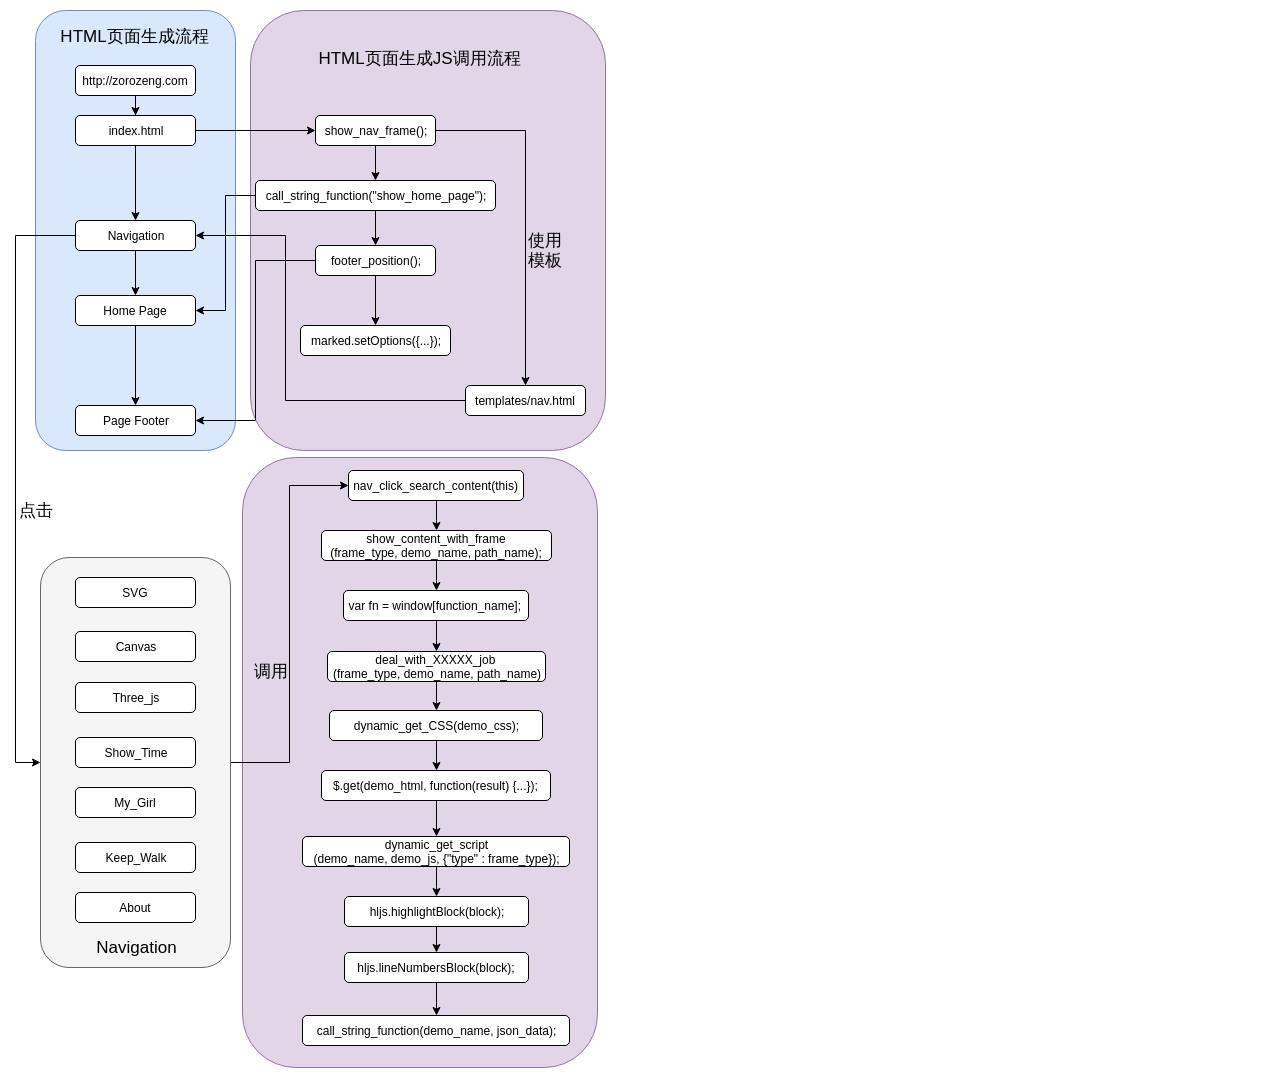
<file: docs/001_WebSite_WorkFlow.html>
<!DOCTYPE svg PUBLIC "-//W3C//DTD SVG 1.1//EN" "http://www.w3.org/Graphics/SVG/1.1/DTD/svg11.dtd">
<svg xmlns="http://www.w3.org/2000/svg" xmlns:xlink="http://www.w3.org/1999/xlink" width="598px" height="1060px" version="1.1" content="&lt;mxfile userAgent=&quot;Mozilla/5.0 (Windows NT 6.1; Win64; x64) AppleWebKit/537.36 (KHTML, like Gecko) Chrome/60.0.3112.101 Safari/537.36&quot; version=&quot;7.2.9&quot; editor=&quot;www.draw.io&quot; type=&quot;github&quot;&gt;&lt;diagram id=&quot;64497875-2e31-5ccf-d6de-5a4f2cf0b10d&quot; name=&quot;Page-1&quot;&gt;5Vxtc5s4EP41mkm/eHh/+Rg7Tjp3ba8z6Vx7nxgZZEOCkQ9kJ+6vPwkQBqQkjo0NzqUzHVhhjJ59dlntrgz0yfL5LoWr8CsOUAw0JXgG+g3QNNux6P9MsC0FmloIFmkUFKKa4D76jUqhUkrXUYCyxoUE45hEq6bQx0mCfNKQwTTFT83L5jhufusKLpAguPdhLEp/RgEJC6mj2Tv5ZxQtQv7NquUWIzPoPy5SvE7K7wOaPs//iuEl5PcqJ5qFMMBPNZE+BfokxZgUR8vnCYoZtBy24nO3L4xWz52ihOzzAdMsPrGB8RrxR84fjGw5GPl0EPuACvTxUxgRdL+CPht9otqnspAs43J4HsXxBMc4zT+rIzUwkU3lGUnxI6qNuJatQ4uOiI9czmKDUoKea6JyCncILxFJt/SSclQzymmUdDO4Op52ytP5VMOa4ixOOFgSZlHdewcaPShxk2Oo6x8CQ1NvYMgn8RaEhtEFhMppIQwgcua+DELLd9Bs3g2EuvMWgpqinAjBPewYBdTHlac4JSFe4ATG0510vINYacL5gAjZlm4argmmot0dvmC8Kq97EcQMr1O/fI6SZwSmC8QhKETsCV8FOkUxJNGm6aWPIp4AW0gInc01u4N2+xun+DdKFiMfL48jZAf0spv0sm2BXqomoZfeAbvsy2GXIbLL6otdqnvRuKlOX8AZAm4RheB5lE9+YHaoamc0RInDGiyjOH3qlOKPe35KmUaXQNF5p9tfpTw/+YedjMx3gDjHCSkvU+1jQNXtrkHNP3qdpnBbu2CFo4RktTt/Z4KdXait8Mew6/p563LbNlrqLL5/p9xqIvv5XkewlG9wEy0oADgZmg/RdDFWPJ0PuaC3OX+0hg/p7X3On6aG3Gd6Fyr5zhIKAyOVrpzzxWQJ0BSYKLcYE5QODRxDPSM4FxQGWqK99RYFqupF48ZzS+cHTrTFLMRPXgI33jyFS3T1qZpWjxapqz0G0qq4xBgstziRGuTSe3sJniaQrk7eH0gfDGJ/qxFVTHj6MI69jKRRsvDm68RnceoV0Kx/[base64]/A1AXXKhib7MC9AdcamNrANYB7C6YWoIpzFXZAL3BUNnTtAEf0LxQB0sSrWSxOcIJaleVSBONokdBTn+KKqHzM8IxoPHddDiyjIMgtVKagvQ3rHVpqcVURdWS7oo54ef8oHYmOfl8d/XEPpg4YK8DRy0GqqP+V3jS35ZRkUfSpFCeJoqcGGN+A8W1DHfR/qkl64OZDH1gdptaOmER9yBY1Wge+zul0DdNbuYrHTPUIwOy8XLU3x/eofBzTZjQ32T+B8qzNKP/ryLs341JT0uymurI+oy6a3QwxUBEgZA2Qq/0nWrVxwhm/g/IqAK1UvulIAJDGIEYXflJM5t//fXccjUSsKpjfZsU5Ii9DTFdNYLKBWY/z5to39lR+FzCIAeiPMEXIexgAEKpinhEJTbQClqD8ES07r4MeAIUliXhPBoWY//m69e6itPPV2vuBqPLMZwFCLKn8idDK+wnjxwFAYZ3TPMRV0PUMr0n/MOjqGWEwLWHCxwSxzxGpYlh6XISwmvlKfKt1G+ByuBsRbhkPNBqySlkPXW6y/kArzgtIK5jQ4wU7rndCFaP0xvULBL19oGWdyttyS5NwDTF+PNWyzhpGS8NBazlTspbjL9oemC6u5Vh/gx9H/qOXIZj6oUfXFYTO6IqEUfapa9/7/oKCqTZ4Z/A1fiMvJ9li04UrtobR73AQ8TjJGsTrrf/BEtdCeW2+JJv3FJGwaLPhvjWINtyvXuUDHtmu6Cj9KiVAS+wl+cWTHAn6YXZalMAq31y7Rf885h0g1QpM5HHF2c55PIxi/2E8ltStrd6K/5YYKmxgSgVzGgUouYBqNGHbU80xb0gpqGreFOyES8auZJatamydpcNhqmE1mGopEo/rnMrj7pEpGyxTTQlTe0vbWuJqKkAwLjztL/bnPeDZS3w8zPtKyDxMZ8ypyinOzbrujHnNvfNtgXts2x0sxWXRbG/rNktWmRD4G2wpOSPfow/sTe7vr3L6+ln26QX3O1DGag3G2pw0DcbqJ2KsdsGMlWQabLU3xso2NQiMBZoxog9bMLXoYGGOtupvTVG2jsknFnA0m78uhcytWNiWrOmq/R+dk3kYm/4PIjMnboPMvf0MAH+a/d1v5qfRirzESjHyaEUa+SmrGk0K6u/6uYvghJ/lkfg1s5hd5HJpJqI0f5zF4VnUuonw91/nJjKMvY6HmYhkS77dW5uzLUsgCTwP44dsFFIdxkyP4xj7j1cz9v9lUbZs7qwyxIpIWdUxTkTZYewWPIyykm1wdm/7B21ZrkhO2ThK0Lf1cobS7MOQ1pJ0RpyMtLJkhwC1dItT6834kOHECyCBlwV+6yWnKpLNjCd7yzmKAEAXddaRbYJdqbXZR1iO8VJrP7nT3moAjnoGwJXXAFd6yY/0lgJ0JHXtqQ3oamvsgqkJHBuMP3bRutXzqIrrzJO1IksiP7FR/wNj3/5pRMsWc6wdgU9Pdz/+WWwj2v3Aqj79Dw==&lt;/diagram&gt;&lt;/mxfile&gt;" style="background-color: rgb(255, 255, 255);"><defs/><g transform="translate(0.5,0.5)"><rect x="234" y="449" width="355" height="610" rx="53.25" ry="53.25" fill="#e1d5e7" stroke="#9673a6" pointer-events="none"/><rect x="242" y="2" width="355" height="440" rx="53.25" ry="53.25" fill="#e1d5e7" stroke="#9673a6" pointer-events="none"/><rect x="27" y="2" width="200" height="440" rx="30" ry="30" fill="#dae8fc" stroke="#6c8ebf" pointer-events="none"/><path d="M 127 87 L 127 107 L 127 87 L 127 100.63" fill="none" stroke="#000000" stroke-miterlimit="10" pointer-events="none"/><path d="M 127 105.88 L 123.5 98.88 L 127 100.63 L 130.5 98.88 Z" fill="#000000" stroke="#000000" stroke-miterlimit="10" pointer-events="none"/><rect x="67" y="57" width="120" height="30" rx="4.5" ry="4.5" fill="#ffffff" stroke="#000000" pointer-events="none"/><g transform="translate(73.5,65.5)"><switch><foreignObject style="overflow:visible;" pointer-events="all" width="106" height="12" requiredFeatures="http://www.w3.org/TR/SVG11/feature#Extensibility"><div xmlns="http://www.w3.org/1999/xhtml" style="display: inline-block; font-size: 12px; font-family: Helvetica; color: rgb(0, 0, 0); line-height: 1.2; vertical-align: top; width: 106px; white-space: nowrap; word-wrap: normal; text-align: center;"><div xmlns="http://www.w3.org/1999/xhtml" style="display:inline-block;text-align:inherit;text-decoration:inherit;">http://zorozeng.com</div></div></foreignObject><text x="53" y="12" fill="#000000" text-anchor="middle" font-size="12px" font-family="Helvetica">http://zorozeng.com</text></switch></g><path d="M 187 122 L 300.63 122" fill="none" stroke="#000000" stroke-miterlimit="10" pointer-events="none"/><path d="M 305.88 122 L 298.88 125.5 L 300.63 122 L 298.88 118.5 Z" fill="#000000" stroke="#000000" stroke-miterlimit="10" pointer-events="none"/><path d="M 127 137 L 127 205.63" fill="none" stroke="#000000" stroke-miterlimit="10" pointer-events="none"/><path d="M 127 210.88 L 123.5 203.88 L 127 205.63 L 130.5 203.88 Z" fill="#000000" stroke="#000000" stroke-miterlimit="10" pointer-events="none"/><rect x="67" y="107" width="120" height="30" rx="4.5" ry="4.5" fill="#ffffff" stroke="#000000" pointer-events="none"/><g transform="translate(99.5,115.5)"><switch><foreignObject style="overflow:visible;" pointer-events="all" width="54" height="12" requiredFeatures="http://www.w3.org/TR/SVG11/feature#Extensibility"><div xmlns="http://www.w3.org/1999/xhtml" style="display: inline-block; font-size: 12px; font-family: Helvetica; color: rgb(0, 0, 0); line-height: 1.2; vertical-align: top; width: 56px; white-space: nowrap; word-wrap: normal; text-align: center;"><div xmlns="http://www.w3.org/1999/xhtml" style="display:inline-block;text-align:inherit;text-decoration:inherit;">index.html</div></div></foreignObject><text x="27" y="12" fill="#000000" text-anchor="middle" font-size="12px" font-family="Helvetica">index.html</text></switch></g><path d="M 127 242 L 127 280.63" fill="none" stroke="#000000" stroke-miterlimit="10" pointer-events="none"/><path d="M 127 285.88 L 123.5 278.88 L 127 280.63 L 130.5 278.88 Z" fill="#000000" stroke="#000000" stroke-miterlimit="10" pointer-events="none"/><path d="M 67 227 L 7 227 L 7 754 L 25.63 754" fill="none" stroke="#000000" stroke-miterlimit="10" pointer-events="none"/><path d="M 30.88 754 L 23.88 757.5 L 25.63 754 L 23.88 750.5 Z" fill="#000000" stroke="#000000" stroke-miterlimit="10" pointer-events="none"/><rect x="67" y="212" width="120" height="30" rx="4.5" ry="4.5" fill="#ffffff" stroke="#000000" pointer-events="none"/><g transform="translate(98.5,220.5)"><switch><foreignObject style="overflow:visible;" pointer-events="all" width="56" height="12" requiredFeatures="http://www.w3.org/TR/SVG11/feature#Extensibility"><div xmlns="http://www.w3.org/1999/xhtml" style="display: inline-block; font-size: 12px; font-family: Helvetica; color: rgb(0, 0, 0); line-height: 1.2; vertical-align: top; width: 58px; white-space: nowrap; word-wrap: normal; text-align: center;"><div xmlns="http://www.w3.org/1999/xhtml" style="display:inline-block;text-align:inherit;text-decoration:inherit;">Navigation</div></div></foreignObject><text x="28" y="12" fill="#000000" text-anchor="middle" font-size="12px" font-family="Helvetica">Navigation</text></switch></g><path d="M 127 317 L 127 390.63" fill="none" stroke="#000000" stroke-miterlimit="10" pointer-events="none"/><path d="M 127 395.88 L 123.5 388.88 L 127 390.63 L 130.5 388.88 Z" fill="#000000" stroke="#000000" stroke-miterlimit="10" pointer-events="none"/><rect x="67" y="287" width="120" height="30" rx="4.5" ry="4.5" fill="#ffffff" stroke="#000000" pointer-events="none"/><g transform="translate(94.5,295.5)"><switch><foreignObject style="overflow:visible;" pointer-events="all" width="64" height="12" requiredFeatures="http://www.w3.org/TR/SVG11/feature#Extensibility"><div xmlns="http://www.w3.org/1999/xhtml" style="display: inline-block; font-size: 12px; font-family: Helvetica; color: rgb(0, 0, 0); line-height: 1.2; vertical-align: top; width: 64px; white-space: nowrap; word-wrap: normal; text-align: center;"><div xmlns="http://www.w3.org/1999/xhtml" style="display:inline-block;text-align:inherit;text-decoration:inherit;">Home Page</div></div></foreignObject><text x="32" y="12" fill="#000000" text-anchor="middle" font-size="12px" font-family="Helvetica">Home Page</text></switch></g><rect x="67" y="397" width="120" height="30" rx="4.5" ry="4.5" fill="#ffffff" stroke="#000000" pointer-events="none"/><g transform="translate(93.5,405.5)"><switch><foreignObject style="overflow:visible;" pointer-events="all" width="66" height="12" requiredFeatures="http://www.w3.org/TR/SVG11/feature#Extensibility"><div xmlns="http://www.w3.org/1999/xhtml" style="display: inline-block; font-size: 12px; font-family: Helvetica; color: rgb(0, 0, 0); line-height: 1.2; vertical-align: top; width: 68px; white-space: nowrap; word-wrap: normal; text-align: center;"><div xmlns="http://www.w3.org/1999/xhtml" style="display:inline-block;text-align:inherit;text-decoration:inherit;">Page Footer</div></div></foreignObject><text x="33" y="12" fill="#000000" text-anchor="middle" font-size="12px" font-family="Helvetica">Page Footer</text></switch></g><path d="M 427 122 L 517 122 L 517 370.63" fill="none" stroke="#000000" stroke-miterlimit="10" pointer-events="none"/><path d="M 517 375.88 L 513.5 368.88 L 517 370.63 L 520.5 368.88 Z" fill="#000000" stroke="#000000" stroke-miterlimit="10" pointer-events="none"/><path d="M 367 137 L 367 157 L 367 152 L 367 165.63" fill="none" stroke="#000000" stroke-miterlimit="10" pointer-events="none"/><path d="M 367 170.88 L 363.5 163.88 L 367 165.63 L 370.5 163.88 Z" fill="#000000" stroke="#000000" stroke-miterlimit="10" pointer-events="none"/><rect x="307" y="107" width="120" height="30" rx="4.5" ry="4.5" fill="#ffffff" stroke="#000000" pointer-events="none"/><g transform="translate(315.5,115.5)"><switch><foreignObject style="overflow:visible;" pointer-events="all" width="102" height="12" requiredFeatures="http://www.w3.org/TR/SVG11/feature#Extensibility"><div xmlns="http://www.w3.org/1999/xhtml" style="display: inline-block; font-size: 12px; font-family: Helvetica; color: rgb(0, 0, 0); line-height: 1.2; vertical-align: top; width: 104px; white-space: nowrap; word-wrap: normal; text-align: center;"><div xmlns="http://www.w3.org/1999/xhtml" style="display:inline-block;text-align:inherit;text-decoration:inherit;">show_nav_frame();</div></div></foreignObject><text x="51" y="12" fill="#000000" text-anchor="middle" font-size="12px" font-family="Helvetica">show_nav_frame();</text></switch></g><path d="M 367 202 L 367 222 L 367 217 L 367 230.63" fill="none" stroke="#000000" stroke-miterlimit="10" pointer-events="none"/><path d="M 367 235.88 L 363.5 228.88 L 367 230.63 L 370.5 228.88 Z" fill="#000000" stroke="#000000" stroke-miterlimit="10" pointer-events="none"/><path d="M 247 187 L 217 187 L 217 302 L 193.37 302" fill="none" stroke="#000000" stroke-miterlimit="10" pointer-events="none"/><path d="M 188.12 302 L 195.12 298.5 L 193.37 302 L 195.12 305.5 Z" fill="#000000" stroke="#000000" stroke-miterlimit="10" pointer-events="none"/><rect x="247" y="172" width="240" height="30" rx="4.5" ry="4.5" fill="#ffffff" stroke="#000000" pointer-events="none"/><g transform="translate(256.5,180.5)"><switch><foreignObject style="overflow:visible;" pointer-events="all" width="220" height="12" requiredFeatures="http://www.w3.org/TR/SVG11/feature#Extensibility"><div xmlns="http://www.w3.org/1999/xhtml" style="display: inline-block; font-size: 12px; font-family: Helvetica; color: rgb(0, 0, 0); line-height: 1.2; vertical-align: top; width: 222px; white-space: nowrap; word-wrap: normal; text-align: center;"><div xmlns="http://www.w3.org/1999/xhtml" style="display:inline-block;text-align:inherit;text-decoration:inherit;">call_string_function("show_home_page");</div></div></foreignObject><text x="110" y="12" fill="#000000" text-anchor="middle" font-size="12px" font-family="Helvetica">call_string_function("show_home_page");</text></switch></g><path d="M 367 267 L 367 310.63" fill="none" stroke="#000000" stroke-miterlimit="10" pointer-events="none"/><path d="M 367 315.88 L 363.5 308.88 L 367 310.63 L 370.5 308.88 Z" fill="#000000" stroke="#000000" stroke-miterlimit="10" pointer-events="none"/><path d="M 307 252 L 247 252 L 247 412 L 193.37 412" fill="none" stroke="#000000" stroke-miterlimit="10" pointer-events="none"/><path d="M 188.12 412 L 195.12 408.5 L 193.37 412 L 195.12 415.5 Z" fill="#000000" stroke="#000000" stroke-miterlimit="10" pointer-events="none"/><rect x="307" y="237" width="120" height="30" rx="4.5" ry="4.5" fill="#ffffff" stroke="#000000" pointer-events="none"/><g transform="translate(321.5,245.5)"><switch><foreignObject style="overflow:visible;" pointer-events="all" width="90" height="12" requiredFeatures="http://www.w3.org/TR/SVG11/feature#Extensibility"><div xmlns="http://www.w3.org/1999/xhtml" style="display: inline-block; font-size: 12px; font-family: Helvetica; color: rgb(0, 0, 0); line-height: 1.2; vertical-align: top; width: 92px; white-space: nowrap; word-wrap: normal; text-align: center;"><div xmlns="http://www.w3.org/1999/xhtml" style="display:inline-block;text-align:inherit;text-decoration:inherit;">footer_position();</div></div></foreignObject><text x="45" y="12" fill="#000000" text-anchor="middle" font-size="12px" font-family="Helvetica">footer_position();</text></switch></g><rect x="292" y="317" width="150" height="30" rx="4.5" ry="4.5" fill="#ffffff" stroke="#000000" pointer-events="none"/><g transform="translate(301.5,325.5)"><switch><foreignObject style="overflow:visible;" pointer-events="all" width="130" height="12" requiredFeatures="http://www.w3.org/TR/SVG11/feature#Extensibility"><div xmlns="http://www.w3.org/1999/xhtml" style="display: inline-block; font-size: 12px; font-family: Helvetica; color: rgb(0, 0, 0); line-height: 1.2; vertical-align: top; width: 132px; white-space: nowrap; word-wrap: normal; text-align: center;"><div xmlns="http://www.w3.org/1999/xhtml" style="display:inline-block;text-align:inherit;text-decoration:inherit;">marked.setOptions({...});</div></div></foreignObject><text x="65" y="12" fill="#000000" text-anchor="middle" font-size="12px" font-family="Helvetica">marked.setOptions({...});</text></switch></g><path d="M 457 392 L 277 392 L 277 227 L 193.37 227" fill="none" stroke="#000000" stroke-miterlimit="10" pointer-events="none"/><path d="M 188.12 227 L 195.12 223.5 L 193.37 227 L 195.12 230.5 Z" fill="#000000" stroke="#000000" stroke-miterlimit="10" pointer-events="none"/><rect x="457" y="377" width="120" height="30" rx="4.5" ry="4.5" fill="#ffffff" stroke="#000000" pointer-events="none"/><g transform="translate(466.5,385.5)"><switch><foreignObject style="overflow:visible;" pointer-events="all" width="100" height="12" requiredFeatures="http://www.w3.org/TR/SVG11/feature#Extensibility"><div xmlns="http://www.w3.org/1999/xhtml" style="display: inline-block; font-size: 12px; font-family: Helvetica; color: rgb(0, 0, 0); line-height: 1.2; vertical-align: top; width: 100px; white-space: nowrap; word-wrap: normal; text-align: center;"><div xmlns="http://www.w3.org/1999/xhtml" style="display:inline-block;text-align:inherit;text-decoration:inherit;">templates/nav.html</div></div></foreignObject><text x="50" y="12" fill="#000000" text-anchor="middle" font-size="12px" font-family="Helvetica">templates/nav.html</text></switch></g><g transform="translate(51.5,18.5)"><switch><foreignObject style="overflow:visible;" pointer-events="all" width="149" height="18" requiredFeatures="http://www.w3.org/TR/SVG11/feature#Extensibility"><div xmlns="http://www.w3.org/1999/xhtml" style="display: inline-block; font-size: 17px; font-family: Helvetica; color: rgb(0, 0, 0); line-height: 1.2; vertical-align: top; width: 149px; white-space: nowrap; word-wrap: normal; text-align: center;"><div xmlns="http://www.w3.org/1999/xhtml" style="display:inline-block;text-align:inherit;text-decoration:inherit;">HTML页面生成流程</div></div></foreignObject><text x="75" y="18" fill="#000000" text-anchor="middle" font-size="17px" font-family="Helvetica">HTML页面生成流程</text></switch></g><g transform="translate(309.5,40.5)"><switch><foreignObject style="overflow:visible;" pointer-events="all" width="203" height="18" requiredFeatures="http://www.w3.org/TR/SVG11/feature#Extensibility"><div xmlns="http://www.w3.org/1999/xhtml" style="display: inline-block; font-size: 17px; font-family: Helvetica; color: rgb(0, 0, 0); line-height: 1.2; vertical-align: top; width: 203px; white-space: nowrap; word-wrap: normal; text-align: center;"><div xmlns="http://www.w3.org/1999/xhtml" style="display:inline-block;text-align:inherit;text-decoration:inherit;">HTML页面生成JS调用流程</div></div></foreignObject><text x="102" y="18" fill="#000000" text-anchor="middle" font-size="17px" font-family="Helvetica">HTML页面生成JS调用流程</text></switch></g><g transform="translate(517.5,222.5)"><switch><foreignObject style="overflow:visible;" pointer-events="all" width="38" height="38" requiredFeatures="http://www.w3.org/TR/SVG11/feature#Extensibility"><div xmlns="http://www.w3.org/1999/xhtml" style="display: inline-block; font-size: 17px; font-family: Helvetica; color: rgb(0, 0, 0); line-height: 1.2; vertical-align: top; width: 38px; white-space: normal; word-wrap: normal; text-align: center;"><div xmlns="http://www.w3.org/1999/xhtml" style="display:inline-block;text-align:inherit;text-decoration:inherit;">使用模板</div></div></foreignObject><text x="19" y="28" fill="#000000" text-anchor="middle" font-size="17px" font-family="Helvetica">使用模板</text></switch></g><path d="M 222 754 L 281 754 L 281 477 L 333.63 477" fill="none" stroke="#000000" stroke-miterlimit="10" pointer-events="none"/><path d="M 338.88 477 L 331.88 480.5 L 333.63 477 L 331.88 473.5 Z" fill="#000000" stroke="#000000" stroke-miterlimit="10" pointer-events="none"/><rect x="32" y="549" width="190" height="410" rx="28.5" ry="28.5" fill="#f5f5f5" stroke="#666666" pointer-events="none"/><rect x="67" y="569" width="120" height="30" rx="4.5" ry="4.5" fill="#ffffff" stroke="#000000" pointer-events="none"/><g transform="translate(113.5,577.5)"><switch><foreignObject style="overflow:visible;" pointer-events="all" width="26" height="12" requiredFeatures="http://www.w3.org/TR/SVG11/feature#Extensibility"><div xmlns="http://www.w3.org/1999/xhtml" style="display: inline-block; font-size: 12px; font-family: Helvetica; color: rgb(0, 0, 0); line-height: 1.2; vertical-align: top; width: 26px; white-space: nowrap; word-wrap: normal; text-align: center;"><div xmlns="http://www.w3.org/1999/xhtml" style="display:inline-block;text-align:inherit;text-decoration:inherit;">SVG</div></div></foreignObject><text x="13" y="12" fill="#000000" text-anchor="middle" font-size="12px" font-family="Helvetica">SVG</text></switch></g><rect x="67" y="623" width="120" height="30" rx="4.5" ry="4.5" fill="#ffffff" stroke="#000000" pointer-events="none"/><g transform="translate(106.5,631.5)"><switch><foreignObject style="overflow:visible;" pointer-events="all" width="40" height="12" requiredFeatures="http://www.w3.org/TR/SVG11/feature#Extensibility"><div xmlns="http://www.w3.org/1999/xhtml" style="display: inline-block; font-size: 12px; font-family: Helvetica; color: rgb(0, 0, 0); line-height: 1.2; vertical-align: top; width: 42px; white-space: nowrap; word-wrap: normal; text-align: center;"><div xmlns="http://www.w3.org/1999/xhtml" style="display:inline-block;text-align:inherit;text-decoration:inherit;">Canvas</div></div></foreignObject><text x="20" y="12" fill="#000000" text-anchor="middle" font-size="12px" font-family="Helvetica">Canvas</text></switch></g><rect x="67" y="674" width="120" height="30" rx="4.5" ry="4.5" fill="#ffffff" stroke="#000000" pointer-events="none"/><g transform="translate(103.5,682.5)"><switch><foreignObject style="overflow:visible;" pointer-events="all" width="46" height="12" requiredFeatures="http://www.w3.org/TR/SVG11/feature#Extensibility"><div xmlns="http://www.w3.org/1999/xhtml" style="display: inline-block; font-size: 12px; font-family: Helvetica; color: rgb(0, 0, 0); line-height: 1.2; vertical-align: top; width: 48px; white-space: nowrap; word-wrap: normal; text-align: center;"><div xmlns="http://www.w3.org/1999/xhtml" style="display:inline-block;text-align:inherit;text-decoration:inherit;">Three_js</div></div></foreignObject><text x="23" y="12" fill="#000000" text-anchor="middle" font-size="12px" font-family="Helvetica">Three_js</text></switch></g><rect x="67" y="729" width="120" height="30" rx="4.5" ry="4.5" fill="#ffffff" stroke="#000000" pointer-events="none"/><g transform="translate(95.5,737.5)"><switch><foreignObject style="overflow:visible;" pointer-events="all" width="62" height="12" requiredFeatures="http://www.w3.org/TR/SVG11/feature#Extensibility"><div xmlns="http://www.w3.org/1999/xhtml" style="display: inline-block; font-size: 12px; font-family: Helvetica; color: rgb(0, 0, 0); line-height: 1.2; vertical-align: top; width: 64px; white-space: nowrap; word-wrap: normal; text-align: center;"><div xmlns="http://www.w3.org/1999/xhtml" style="display:inline-block;text-align:inherit;text-decoration:inherit;">Show_Time</div></div></foreignObject><text x="31" y="12" fill="#000000" text-anchor="middle" font-size="12px" font-family="Helvetica">Show_Time</text></switch></g><rect x="67" y="779" width="120" height="30" rx="4.5" ry="4.5" fill="#ffffff" stroke="#000000" pointer-events="none"/><g transform="translate(105.5,787.5)"><switch><foreignObject style="overflow:visible;" pointer-events="all" width="42" height="12" requiredFeatures="http://www.w3.org/TR/SVG11/feature#Extensibility"><div xmlns="http://www.w3.org/1999/xhtml" style="display: inline-block; font-size: 12px; font-family: Helvetica; color: rgb(0, 0, 0); line-height: 1.2; vertical-align: top; width: 42px; white-space: nowrap; word-wrap: normal; text-align: center;"><div xmlns="http://www.w3.org/1999/xhtml" style="display:inline-block;text-align:inherit;text-decoration:inherit;">My_Girl</div></div></foreignObject><text x="21" y="12" fill="#000000" text-anchor="middle" font-size="12px" font-family="Helvetica">My_Girl</text></switch></g><rect x="67" y="834" width="120" height="30" rx="4.5" ry="4.5" fill="#ffffff" stroke="#000000" pointer-events="none"/><g transform="translate(96.5,842.5)"><switch><foreignObject style="overflow:visible;" pointer-events="all" width="60" height="12" requiredFeatures="http://www.w3.org/TR/SVG11/feature#Extensibility"><div xmlns="http://www.w3.org/1999/xhtml" style="display: inline-block; font-size: 12px; font-family: Helvetica; color: rgb(0, 0, 0); line-height: 1.2; vertical-align: top; width: 62px; white-space: nowrap; word-wrap: normal; text-align: center;"><div xmlns="http://www.w3.org/1999/xhtml" style="display:inline-block;text-align:inherit;text-decoration:inherit;">Keep_Walk</div></div></foreignObject><text x="30" y="12" fill="#000000" text-anchor="middle" font-size="12px" font-family="Helvetica">Keep_Walk</text></switch></g><rect x="67" y="884" width="120" height="30" rx="4.5" ry="4.5" fill="#ffffff" stroke="#000000" pointer-events="none"/><g transform="translate(110.5,892.5)"><switch><foreignObject style="overflow:visible;" pointer-events="all" width="32" height="12" requiredFeatures="http://www.w3.org/TR/SVG11/feature#Extensibility"><div xmlns="http://www.w3.org/1999/xhtml" style="display: inline-block; font-size: 12px; font-family: Helvetica; color: rgb(0, 0, 0); line-height: 1.2; vertical-align: top; width: 32px; white-space: nowrap; word-wrap: normal; text-align: center;"><div xmlns="http://www.w3.org/1999/xhtml" style="display:inline-block;text-align:inherit;text-decoration:inherit;">About</div></div></foreignObject><text x="16" y="12" fill="#000000" text-anchor="middle" font-size="12px" font-family="Helvetica">About</text></switch></g><path d="M 67 577 L 67 577" fill="none" stroke="#000000" stroke-miterlimit="10" pointer-events="none"/><path d="M 67 577 L 67 577 L 67 577 L 67 577 Z" fill="#000000" stroke="#000000" stroke-miterlimit="10" pointer-events="none"/><g transform="translate(87.5,929.5)"><switch><foreignObject style="overflow:visible;" pointer-events="all" width="81" height="18" requiredFeatures="http://www.w3.org/TR/SVG11/feature#Extensibility"><div xmlns="http://www.w3.org/1999/xhtml" style="display: inline-block; font-size: 17px; font-family: Helvetica; color: rgb(0, 0, 0); line-height: 1.2; vertical-align: top; width: 81px; white-space: nowrap; word-wrap: normal; text-align: center;"><div xmlns="http://www.w3.org/1999/xhtml" style="display:inline-block;text-align:inherit;text-decoration:inherit;"><span>Navigation</span></div></div></foreignObject><text x="41" y="18" fill="#000000" text-anchor="middle" font-size="17px" font-family="Helvetica">&lt;span&gt;Navigation&lt;/span&gt;</text></switch></g><path d="M 428 492 L 428 512 L 428 515.63" fill="none" stroke="#000000" stroke-miterlimit="10" pointer-events="none"/><path d="M 428 520.88 L 424.5 513.88 L 428 515.63 L 431.5 513.88 Z" fill="#000000" stroke="#000000" stroke-miterlimit="10" pointer-events="none"/><rect x="340" y="462" width="175" height="30" rx="4.5" ry="4.5" fill="#ffffff" stroke="#000000" pointer-events="none"/><g transform="translate(344.5,470.5)"><switch><foreignObject style="overflow:visible;" pointer-events="all" width="165" height="12" requiredFeatures="http://www.w3.org/TR/SVG11/feature#Extensibility"><div xmlns="http://www.w3.org/1999/xhtml" style="display: inline-block; font-size: 12px; font-family: Helvetica; color: rgb(0, 0, 0); line-height: 1.2; vertical-align: top; width: 165px; white-space: nowrap; word-wrap: normal; text-align: center;"><div xmlns="http://www.w3.org/1999/xhtml" style="display:inline-block;text-align:inherit;text-decoration:inherit;">nav_click_search_content(this)</div></div></foreignObject><text x="83" y="12" fill="#000000" text-anchor="middle" font-size="12px" font-family="Helvetica">nav_click_search_content(this)</text></switch></g><path d="M 428 552 L 428 572 L 428 575.63" fill="none" stroke="#000000" stroke-miterlimit="10" pointer-events="none"/><path d="M 428 580.88 L 424.5 573.88 L 428 575.63 L 431.5 573.88 Z" fill="#000000" stroke="#000000" stroke-miterlimit="10" pointer-events="none"/><rect x="313" y="522" width="230" height="30" rx="4.5" ry="4.5" fill="#ffffff" stroke="#000000" pointer-events="none"/><g transform="translate(321.5,523.5)"><switch><foreignObject style="overflow:visible;" pointer-events="all" width="212" height="26" requiredFeatures="http://www.w3.org/TR/SVG11/feature#Extensibility"><div xmlns="http://www.w3.org/1999/xhtml" style="display: inline-block; font-size: 12px; font-family: Helvetica; color: rgb(0, 0, 0); line-height: 1.2; vertical-align: top; width: 212px; white-space: nowrap; word-wrap: normal; text-align: center;"><div xmlns="http://www.w3.org/1999/xhtml" style="display:inline-block;text-align:inherit;text-decoration:inherit;">show_content_with_frame<div>(frame_type, demo_name, path_name);</div></div></div></foreignObject><text x="106" y="19" fill="#000000" text-anchor="middle" font-size="12px" font-family="Helvetica">show_content_with_frame&lt;div&gt;(frame_type, demo_name, path_name);&lt;/div&gt;</text></switch></g><path d="M 428 612 L 428 632 L 428 636.63" fill="none" stroke="#000000" stroke-miterlimit="10" pointer-events="none"/><path d="M 428 641.88 L 424.5 634.88 L 428 636.63 L 431.5 634.88 Z" fill="#000000" stroke="#000000" stroke-miterlimit="10" pointer-events="none"/><rect x="335" y="582" width="185" height="30" rx="4.5" ry="4.5" fill="#ffffff" stroke="#000000" pointer-events="none"/><g transform="translate(339.5,590.5)"><switch><foreignObject style="overflow:visible;" pointer-events="all" width="175" height="12" requiredFeatures="http://www.w3.org/TR/SVG11/feature#Extensibility"><div xmlns="http://www.w3.org/1999/xhtml" style="display: inline-block; font-size: 12px; font-family: Helvetica; color: rgb(0, 0, 0); line-height: 1.2; vertical-align: top; width: 177px; white-space: nowrap; word-wrap: normal; text-align: center;"><div xmlns="http://www.w3.org/1999/xhtml" style="display:inline-block;text-align:inherit;text-decoration:inherit;">var fn = window[function_name]; <br /></div></div></foreignObject><text x="88" y="12" fill="#000000" text-anchor="middle" font-size="12px" font-family="Helvetica">var fn = window[function_name];&amp;nbsp;&lt;br&gt;</text></switch></g><path d="M 428 673 L 428 693 L 428 695.63" fill="none" stroke="#000000" stroke-miterlimit="10" pointer-events="none"/><path d="M 428 700.88 L 424.5 693.88 L 428 695.63 L 431.5 693.88 Z" fill="#000000" stroke="#000000" stroke-miterlimit="10" pointer-events="none"/><rect x="319" y="643" width="218" height="30" rx="4.5" ry="4.5" fill="#ffffff" stroke="#000000" pointer-events="none"/><g transform="translate(323.5,644.5)"><switch><foreignObject style="overflow:visible;" pointer-events="all" width="208" height="26" requiredFeatures="http://www.w3.org/TR/SVG11/feature#Extensibility"><div xmlns="http://www.w3.org/1999/xhtml" style="display: inline-block; font-size: 12px; font-family: Helvetica; color: rgb(0, 0, 0); line-height: 1.2; vertical-align: top; width: 210px; white-space: nowrap; word-wrap: normal; text-align: center;"><div xmlns="http://www.w3.org/1999/xhtml" style="display:inline-block;text-align:inherit;text-decoration:inherit;">deal_with_XXXXX_job <div>(frame_type, demo_name, path_name)<br /></div></div></div></foreignObject><text x="104" y="19" fill="#000000" text-anchor="middle" font-size="12px" font-family="Helvetica">deal_with_XXXXX_job&amp;nbsp;&lt;div&gt;(frame_type, demo_name, path_name)&lt;br&gt;&lt;/div&gt;</text></switch></g><path d="M 428 732 L 428 752 L 428 742 L 428 755.63" fill="none" stroke="#000000" stroke-miterlimit="10" pointer-events="none"/><path d="M 428 760.88 L 424.5 753.88 L 428 755.63 L 431.5 753.88 Z" fill="#000000" stroke="#000000" stroke-miterlimit="10" pointer-events="none"/><rect x="321" y="702" width="213" height="30" rx="4.5" ry="4.5" fill="#ffffff" stroke="#000000" pointer-events="none"/><g transform="translate(344.5,710.5)"><switch><foreignObject style="overflow:visible;" pointer-events="all" width="165" height="12" requiredFeatures="http://www.w3.org/TR/SVG11/feature#Extensibility"><div xmlns="http://www.w3.org/1999/xhtml" style="display: inline-block; font-size: 12px; font-family: Helvetica; color: rgb(0, 0, 0); line-height: 1.2; vertical-align: top; width: 167px; white-space: nowrap; word-wrap: normal; text-align: center;"><div xmlns="http://www.w3.org/1999/xhtml" style="display:inline-block;text-align:inherit;text-decoration:inherit;"><div>dynamic_get_CSS(demo_css);<br /></div></div></div></foreignObject><text x="83" y="12" fill="#000000" text-anchor="middle" font-size="12px" font-family="Helvetica">&lt;div&gt;dynamic_get_CSS(demo_css);&lt;br&gt;&lt;/div&gt;</text></switch></g><path d="M 428 792 L 428 812 L 428 808 L 428 821.63" fill="none" stroke="#000000" stroke-miterlimit="10" pointer-events="none"/><path d="M 428 826.88 L 424.5 819.88 L 428 821.63 L 431.5 819.88 Z" fill="#000000" stroke="#000000" stroke-miterlimit="10" pointer-events="none"/><rect x="313" y="762" width="229" height="30" rx="4.5" ry="4.5" fill="#ffffff" stroke="#000000" pointer-events="none"/><g transform="translate(324.5,770.5)"><switch><foreignObject style="overflow:visible;" pointer-events="all" width="205" height="12" requiredFeatures="http://www.w3.org/TR/SVG11/feature#Extensibility"><div xmlns="http://www.w3.org/1999/xhtml" style="display: inline-block; font-size: 12px; font-family: Helvetica; color: rgb(0, 0, 0); line-height: 1.2; vertical-align: top; width: 205px; white-space: nowrap; word-wrap: normal; text-align: center;"><div xmlns="http://www.w3.org/1999/xhtml" style="display:inline-block;text-align:inherit;text-decoration:inherit;"><div>$.get(demo_html, function(result) {...});<br /></div></div></div></foreignObject><text x="103" y="12" fill="#000000" text-anchor="middle" font-size="12px" font-family="Helvetica">&lt;div&gt;$.get(demo_html, function(result) {...});&lt;br&gt;&lt;/div&gt;</text></switch></g><path d="M 428 858 L 428 878 L 428 881.63" fill="none" stroke="#000000" stroke-miterlimit="10" pointer-events="none"/><path d="M 428 886.88 L 424.5 879.88 L 428 881.63 L 431.5 879.88 Z" fill="#000000" stroke="#000000" stroke-miterlimit="10" pointer-events="none"/><rect x="294" y="828" width="267" height="30" rx="4.5" ry="4.5" fill="#ffffff" stroke="#000000" pointer-events="none"/><g transform="translate(304.5,829.5)"><switch><foreignObject style="overflow:visible;" pointer-events="all" width="245" height="26" requiredFeatures="http://www.w3.org/TR/SVG11/feature#Extensibility"><div xmlns="http://www.w3.org/1999/xhtml" style="display: inline-block; font-size: 12px; font-family: Helvetica; color: rgb(0, 0, 0); line-height: 1.2; vertical-align: top; width: 247px; white-space: nowrap; word-wrap: normal; text-align: center;"><div xmlns="http://www.w3.org/1999/xhtml" style="display:inline-block;text-align:inherit;text-decoration:inherit;"><div>dynamic_get_script</div><div>(demo_name, demo_js, {"type" : frame_type});<br /></div></div></div></foreignObject><text x="123" y="19" fill="#000000" text-anchor="middle" font-size="12px" font-family="Helvetica">&lt;div&gt;dynamic_get_script&lt;/div&gt;&lt;div&gt;(demo_name, demo_js, {"type" : frame_type});&lt;br&gt;&lt;/div&gt;</text></switch></g><path d="M 428 918 L 428 938 L 428 924 L 428 937.63" fill="none" stroke="#000000" stroke-miterlimit="10" pointer-events="none"/><path d="M 428 942.88 L 424.5 935.88 L 428 937.63 L 431.5 935.88 Z" fill="#000000" stroke="#000000" stroke-miterlimit="10" pointer-events="none"/><rect x="336" y="888" width="184" height="30" rx="4.5" ry="4.5" fill="#ffffff" stroke="#000000" pointer-events="none"/><g transform="translate(360.5,896.5)"><switch><foreignObject style="overflow:visible;" pointer-events="all" width="134" height="12" requiredFeatures="http://www.w3.org/TR/SVG11/feature#Extensibility"><div xmlns="http://www.w3.org/1999/xhtml" style="display: inline-block; font-size: 12px; font-family: Helvetica; color: rgb(0, 0, 0); line-height: 1.2; vertical-align: top; width: 136px; white-space: nowrap; word-wrap: normal; text-align: center;"><div xmlns="http://www.w3.org/1999/xhtml" style="display:inline-block;text-align:inherit;text-decoration:inherit;"><div>hljs.highlightBlock(block);<br /></div></div></div></foreignObject><text x="67" y="12" fill="#000000" text-anchor="middle" font-size="12px" font-family="Helvetica">&lt;div&gt;hljs.highlightBlock(block);&lt;br&gt;&lt;/div&gt;</text></switch></g><path d="M 428 974 L 428 994 L 428 1000.63" fill="none" stroke="#000000" stroke-miterlimit="10" pointer-events="none"/><path d="M 428 1005.88 L 424.5 998.88 L 428 1000.63 L 431.5 998.88 Z" fill="#000000" stroke="#000000" stroke-miterlimit="10" pointer-events="none"/><rect x="336" y="944" width="184" height="30" rx="4.5" ry="4.5" fill="#ffffff" stroke="#000000" pointer-events="none"/><g transform="translate(348.5,952.5)"><switch><foreignObject style="overflow:visible;" pointer-events="all" width="158" height="12" requiredFeatures="http://www.w3.org/TR/SVG11/feature#Extensibility"><div xmlns="http://www.w3.org/1999/xhtml" style="display: inline-block; font-size: 12px; font-family: Helvetica; color: rgb(0, 0, 0); line-height: 1.2; vertical-align: top; width: 158px; white-space: nowrap; word-wrap: normal; text-align: center;"><div xmlns="http://www.w3.org/1999/xhtml" style="display:inline-block;text-align:inherit;text-decoration:inherit;"><div>hljs.lineNumbersBlock(block);<br /></div></div></div></foreignObject><text x="79" y="12" fill="#000000" text-anchor="middle" font-size="12px" font-family="Helvetica">&lt;div&gt;hljs.lineNumbersBlock(block);&lt;br&gt;&lt;/div&gt;</text></switch></g><rect x="294" y="1007" width="267" height="30" rx="4.5" ry="4.5" fill="#ffffff" stroke="#000000" pointer-events="none"/><g transform="translate(307.5,1015.5)"><switch><foreignObject style="overflow:visible;" pointer-events="all" width="239" height="12" requiredFeatures="http://www.w3.org/TR/SVG11/feature#Extensibility"><div xmlns="http://www.w3.org/1999/xhtml" style="display: inline-block; font-size: 12px; font-family: Helvetica; color: rgb(0, 0, 0); line-height: 1.2; vertical-align: top; width: 241px; white-space: nowrap; word-wrap: normal; text-align: center;"><div xmlns="http://www.w3.org/1999/xhtml" style="display:inline-block;text-align:inherit;text-decoration:inherit;"><div>call_string_function(demo_name, json_data);<br /></div></div></div></foreignObject><text x="120" y="12" fill="#000000" text-anchor="middle" font-size="12px" font-family="Helvetica">&lt;div&gt;call_string_function(demo_name, json_data);&lt;br&gt;&lt;/div&gt;</text></switch></g><path d="M 474 612 L 474 612" fill="none" stroke="#000000" stroke-miterlimit="10" pointer-events="none"/><path d="M 474 612 L 474 612 L 474 612 L 474 612 Z" fill="#000000" stroke="#000000" stroke-miterlimit="10" pointer-events="none"/><path d="M 481 702 L 481 702" fill="none" stroke="#000000" stroke-miterlimit="10" pointer-events="none"/><path d="M 481 702 L 481 702 L 481 702 L 481 702 Z" fill="#000000" stroke="#000000" stroke-miterlimit="10" pointer-events="none"/><g transform="translate(9.5,492.5)"><switch><foreignObject style="overflow:visible;" pointer-events="all" width="34" height="18" requiredFeatures="http://www.w3.org/TR/SVG11/feature#Extensibility"><div xmlns="http://www.w3.org/1999/xhtml" style="display: inline-block; font-size: 17px; font-family: Helvetica; color: rgb(0, 0, 0); line-height: 1.2; vertical-align: top; width: 35px; white-space: nowrap; word-wrap: normal; text-align: center;"><div xmlns="http://www.w3.org/1999/xhtml" style="display:inline-block;text-align:inherit;text-decoration:inherit;">点击</div></div></foreignObject><text x="17" y="18" fill="#000000" text-anchor="middle" font-size="17px" font-family="Helvetica">点击</text></switch></g><g transform="translate(244.5,653.5)"><switch><foreignObject style="overflow:visible;" pointer-events="all" width="34" height="18" requiredFeatures="http://www.w3.org/TR/SVG11/feature#Extensibility"><div xmlns="http://www.w3.org/1999/xhtml" style="display: inline-block; font-size: 17px; font-family: Helvetica; color: rgb(0, 0, 0); line-height: 1.2; vertical-align: top; width: 35px; white-space: nowrap; word-wrap: normal; text-align: center;"><div xmlns="http://www.w3.org/1999/xhtml" style="display:inline-block;text-align:inherit;text-decoration:inherit;">调用</div></div></foreignObject><text x="17" y="18" fill="#000000" text-anchor="middle" font-size="17px" font-family="Helvetica">调用</text></switch></g></g></svg>
</file>
